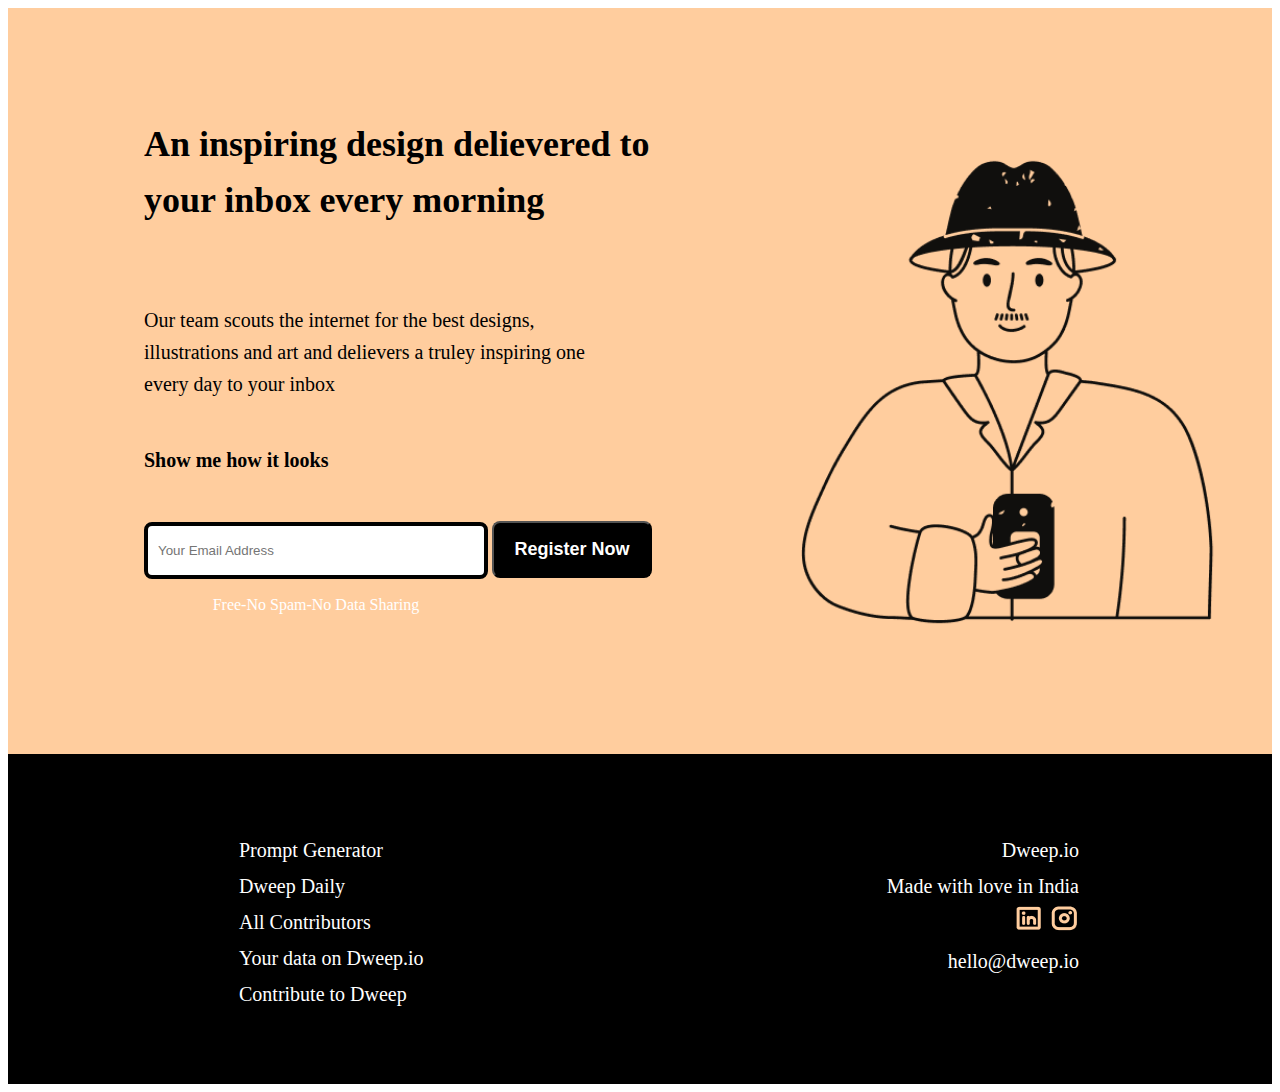
<file: CSS+HTML Project/index.html>
<html>
<head>
    <title>
        document
    </title>
    <link rel="stylesheet" href="style.css">
</head>
<body>
    <div class="container">
        <div class="header">
            <div class="left">
                <h1>An inspiring design delievered to your inbox every morning</h1>
                <p class="sub-head">Our team scouts the internet for the best designs, illustrations and art and delievers a truley inspiring one every day to your inbox</p>
                <h3 class="span-1">Show me how it looks</h3>
                <div>
                    <input class="input-field" type="text" placeholder="Your Email Address">
                    <button class="button-field">Register Now</button>
                </div>
                <h3 class="span-2">
                    Free-No Spam-No Data Sharing
                </h3>
            </div>
            <div class="right">
                <img src=".\imgs\dweep io 1.png" height="600px" width="600px">
            </div>
        </div>
        <div class="footer">
            <div class="ftleft">
                <ul>
                    <li>Prompt Generator</li>
                    <li>Dweep Daily</li>
                    <li>All Contributors</li>
                    <li>Your data on Dweep.io</li>
                    <li>Contribute to Dweep</li>
                  </ul>
            </div>
            <div class="ftright">
                <ul>
                    <li>Dweep.io</li>
                    <li>Made with love in India</li>
                    <li>
                <img src=".\imgs\LinkedinLogo.png">  
                <img src=".\imgs\InstagramLogo.png">
                </li>
                <li>
                hello@dweep.io
                </li>
            </div>
        </div>
    </div>  
</body>
</html>
</file>
<file: CSS+HTML Project/style.css>
.header
{
    display:flex;
    flex-direction:row;
    background-color: #ffcd9e;
    padding-top: 84px;
  padding-bottom: 62px;
  padding-left: 136px;
  padding-right: 136px;
  justify-content:space-between;
}
.left
{
    display:flex;
    flex-direction:column;
}
.left h1
{
    font-weight: 700;
    font-size: 36px;
    line-height: 56px;
    width: 562px;
}
.input-field
{
    border: 4px solid black;
    border-radius: 8px;
    width: 344px;
    padding:10px;
    height: 57px;
}
.sub-head
{
    font-weight: 500px;
    font-size: 20px;
    line-height: 32px;
    padding-top: 32px;
    width: 444px;
}
.span-1
{
    font-size: 20px;
    font-weight: 800;
    line-height: 81px;
    margin-top: 0px;
    margin-bottom: 0px;
}
.span-2
{
    font-weight: 500;
    font-size: 16px;
    line-height: 44.6px;
    text-align: center;
    color: white;
    width: 344px;
    margin-top: 4px;
}
.p1-left h1 {
    font-weight: 700;
    font-size: 36px;
    line-height: 56px;
    width: 562px;
}
.button-field
{
    width: 160px;
    border-radius:8px;
    height: 57px;
    background-color: black;
    color:white;
    font-size:18px;
    margin-top: 20px;
    font-weight: 700;
}
.footer
{
    display: flex;
    flex-direction: row;
    background-color: black;
    justify-content: space-between;
    padding-top: 62px;
    padding-bottom: 56px;
    padding-left: 191px;
    padding-right: 193px;
}
ul > li {
    color: white;
    line-height: 36px;
    list-style:none;
    font-weight: 400;
    font-size: 20px;
}
.ftleft
{
    text-align: left;
}
.ftright
{
   text-align: right;
}
</file>
